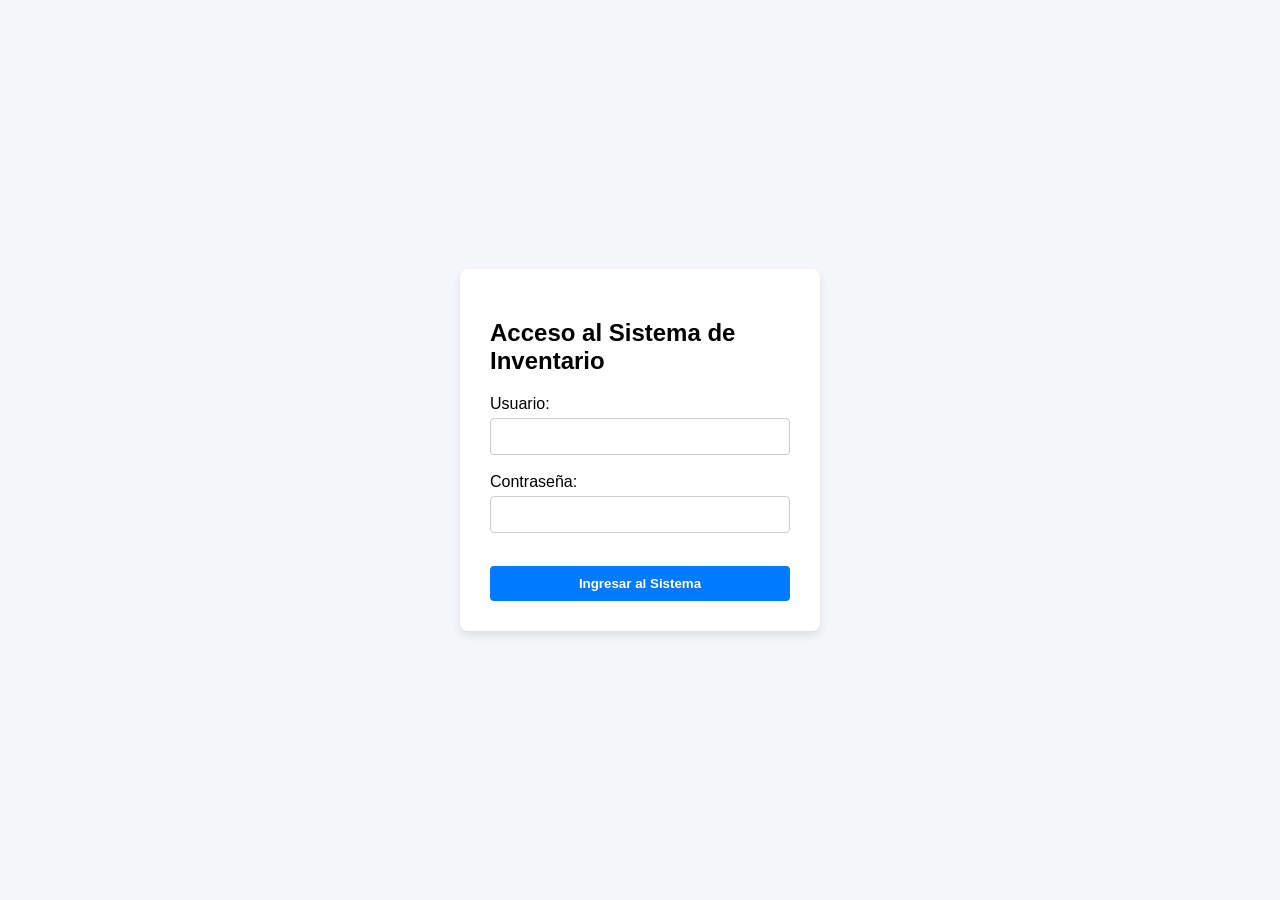
<file: index.html>
<!DOCTYPE html>
<html lang="es">
<head>
    <meta charset="UTF-8">
    <title>Sistema de Inventario - [Tu Nombre]</title>
    <link rel="stylesheet" href="style.css">
</head>
<body>
    <div class="login-container">
    <h2>Acceso al Sistema de Inventario</h2>
    <form action="#" method="POST">
        <label for="usuario">Usuario:</label>
        <input type="text" id="usuario" name="usuario" required>
        <br><br>
        <label for="password">Contraseña:</label>
        <input type="password" id="password" name="password" required>
        <br><br>
        <button type="submit">Ingresar al Sistema</button>
    </form>
</div>
</body>
</html>
</file>
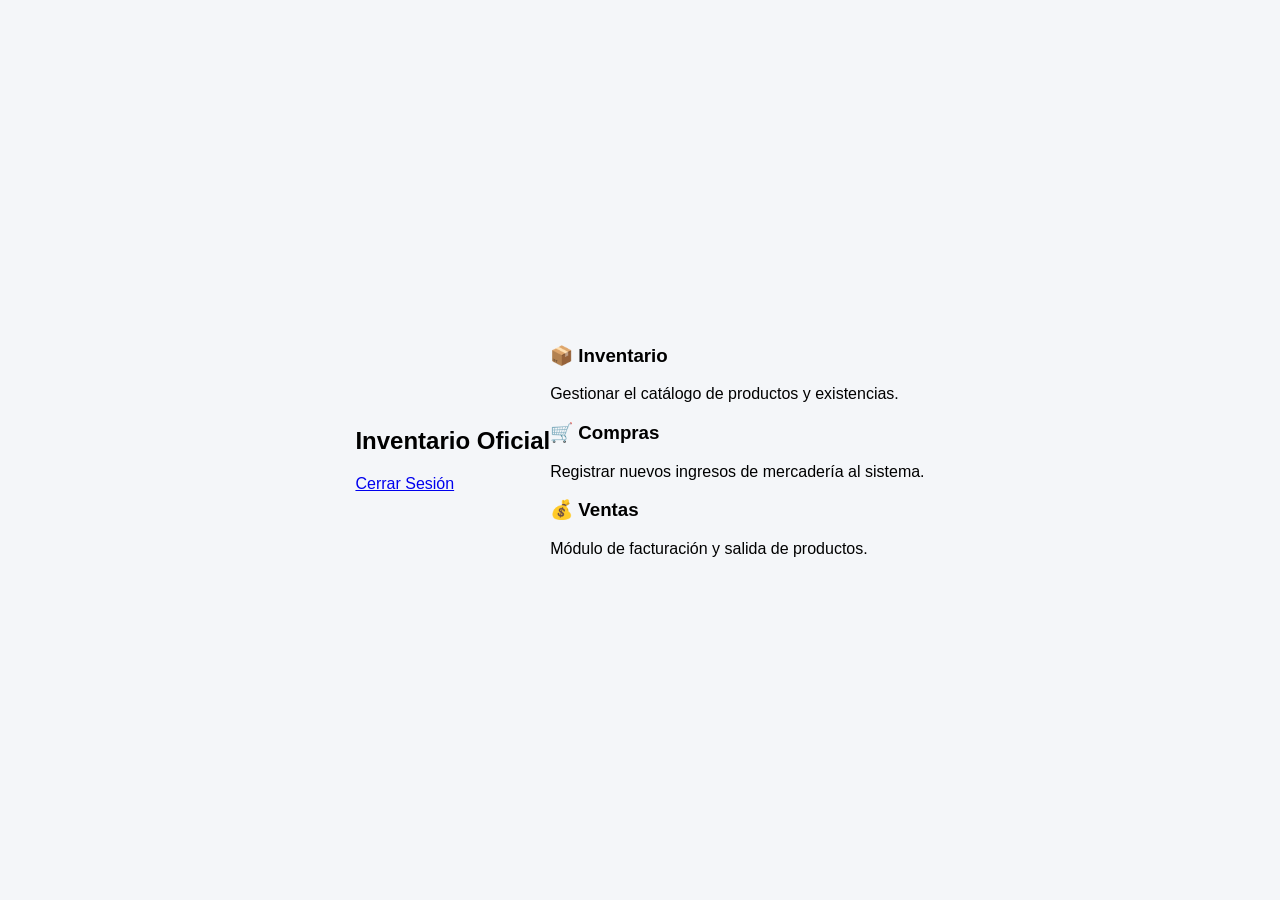
<file: dashboard.html>
<!DOCTYPE html>
<html lang="es">
<head>
<meta charset="UTF-8">
<title>Dashboard - Sistema de Inventario</title>
<link rel="stylesheet" href="style.css">
</head>
<body>
<!-- Barra de navegación superior (Navbar) -->
<nav class="navbar">

<h2>Inventario Oficial</h2>


<a href="index.html" class="btn-salir">Cerrar Sesión</a>
</nav>
<!-- Menú de módulos del sistema usando flexbox -->
<div class="dashboard-menu">
<div class="tarjeta-modulo">
<h3>📦 Inventario</h3>
<p>Gestionar el catálogo de productos y existencias.</p>
</div>
<div class="tarjeta-modulo">
<h3>🛒 Compras</h3>
<p>Registrar nuevos ingresos de mercadería al sistema.</p>
</div>
<div class="tarjeta-modulo">
<h3>💰 Ventas</h3>
<p>Módulo de facturación y salida de productos.</p>
</div>
</div>
</body>
</html>
</file>
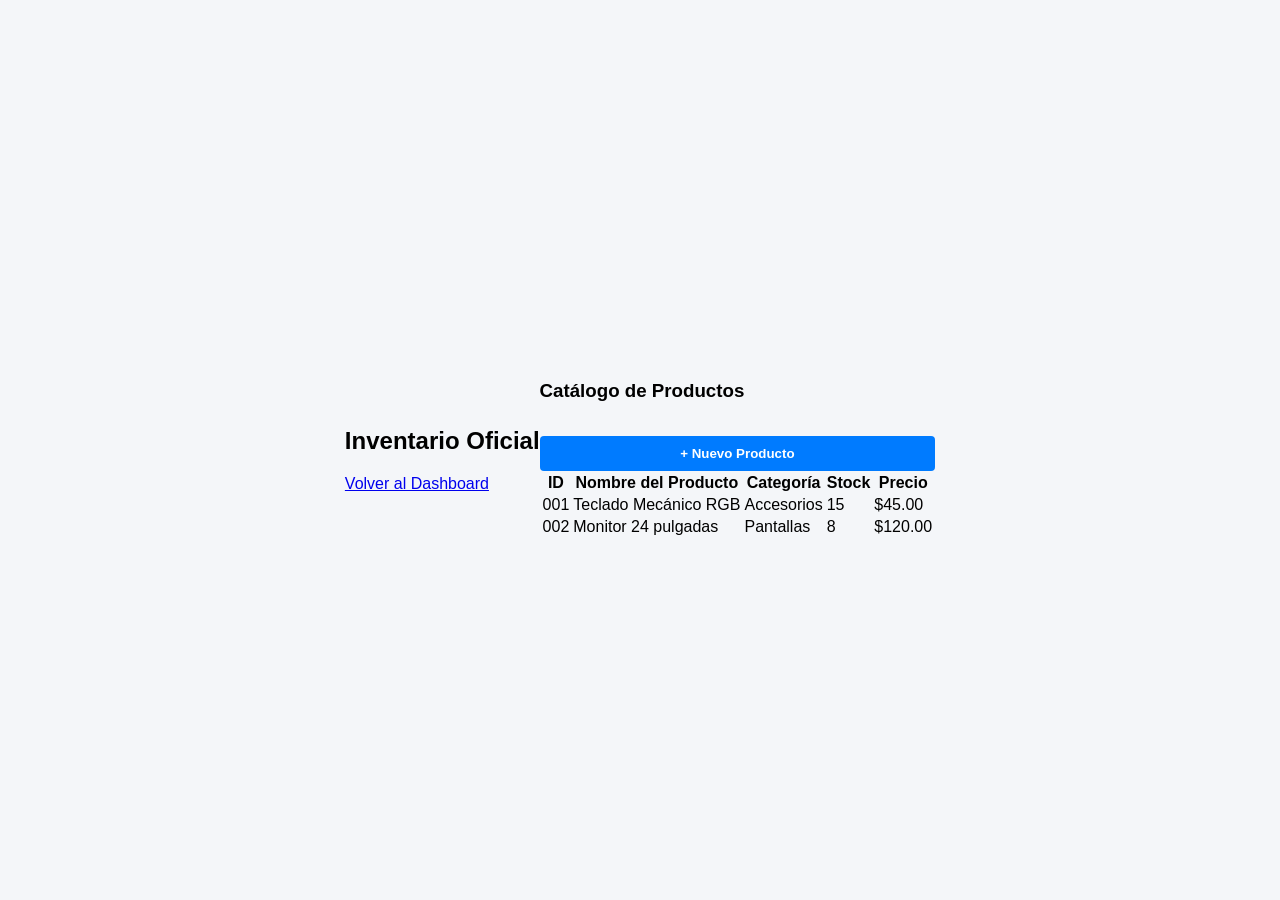
<file: inventario.html>
<!DOCTYPE html>
<html lang="es">
<head>
    <meta charset="UTF-8">
    <title>Inventario - Sistema</title>
    <link rel="stylesheet" href="style.css">
</head>
<body>
    <nav class="navbar">
        <h2>Inventario Oficial</h2>
        <a href="dashboard.html" class="btn-salir">Volver al Dashboard</a>
    </nav>
    <div class="contenedor-tabla">
        <h3>Catálogo de Productos</h3>
        <button class="btn-nuevo">+ Nuevo Producto</button>
        <table class="tabla-inventario">
            <thead>
                <tr>
                    <th>ID</th>
                    <th>Nombre del Producto</th>
                    <th>Categoría</th>
                    <th>Stock</th>
                    <th>Precio</th>
                </tr>
            </thead>
            <tbody>
                <tr>
                    <td>001</td>
                    <td>Teclado Mecánico RGB</td>
                    <td>Accesorios</td>
                    <td>15</td>
                    <td>$45.00</td>
                </tr>
                <tr>
                    <td>002</td>
                    <td>Monitor 24 pulgadas</td>
                    <td>Pantallas</td>
                    <td>8</td>
                    <td>$120.00</td>
                </tr>
            </tbody>
        </table>
    </div>
</body>
</html>
</file>
<file: style.css>
/* Centrar el contenido en la pantalla */
body {
font-family: Arial, sans-serif;
background-color: #f4f6f9;
display: flex;
justify-content: center;
align-items: center;
height: 100vh;
margin: 0;
}
/* Estilo de la tarjeta blanca del formulario */
.login-container {
background-color: white;
padding: 30px;
border-radius: 8px;
box-shadow: 0 4px 8px rgba(0,0,0,0.1);
width: 300px;
}

/* Diseño de las cajas de texto */
input {
width: 100%;
padding: 10px;
margin-top: 5px;
border: 1px solid #ccc;
border-radius: 4px;
box-sizing: border-box;
}

/* Diseño del botón de ingreso */
button {
width: 100%;
padding: 10px;
background-color: #007bff;
color: white;
border: none;
border-radius: 4px;
cursor: pointer;
font-weight: bold;
margin-top: 15px;
}

button:hover {
background-color: #0056b3;
}
.btn-eliminar {
background-color: #ef4444; color: white; padding: 6px 12px;
text-decoration: none; border-radius: 4px; font-size: 13px; font-weight: bold;
}
.btn-eliminar:hover { background-color: #b91c1c; }
</file>
